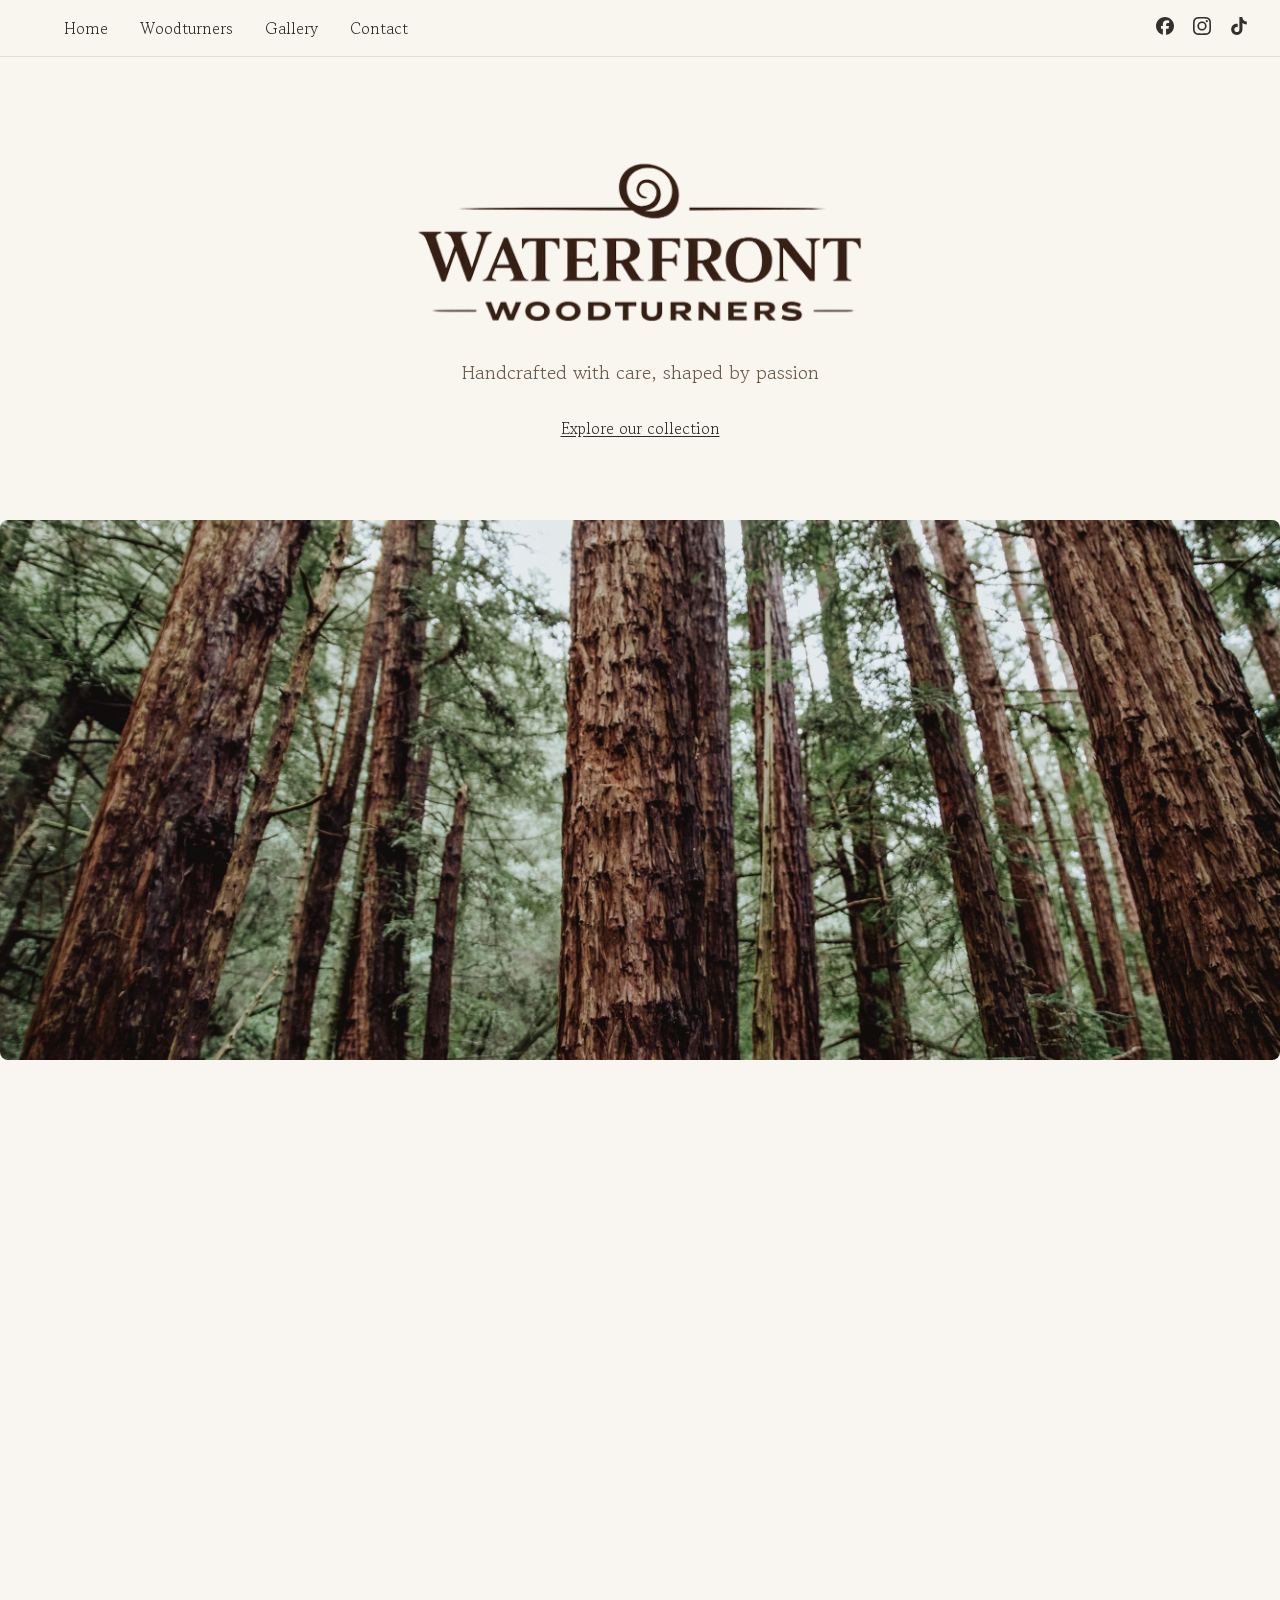
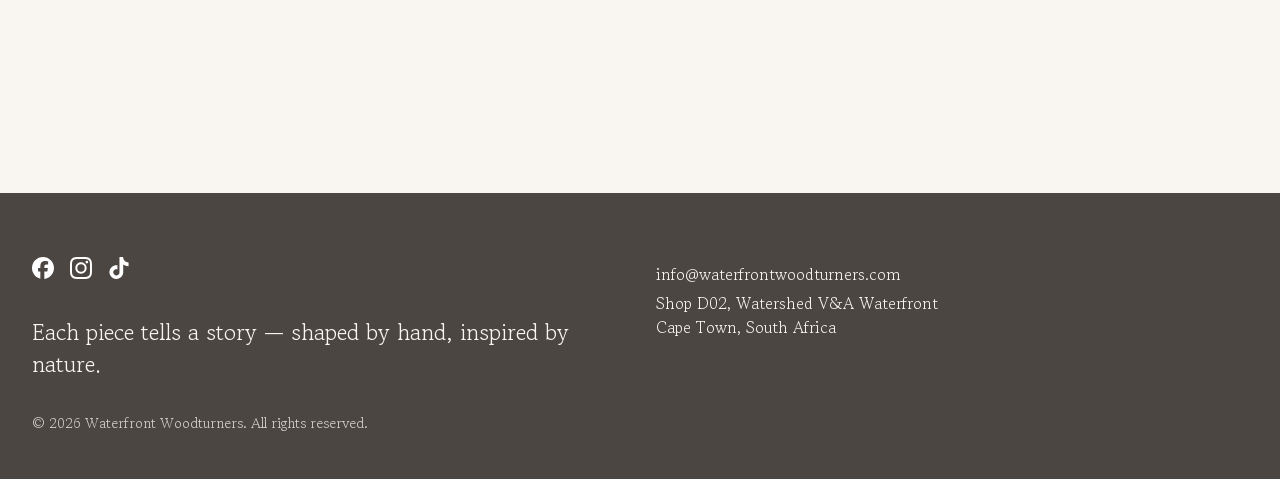
<file: index.html>
<!DOCTYPE html>
<html lang="en">
<head>
  <meta charset="UTF-8" />
  <meta name="viewport" content="width=device-width, initial-scale=1.0" />
  <title>Waterfront Woodturners | Handcrafted Art in Wood</title>
  <link href="https://fonts.googleapis.com/css2?family=Gowun+Batang:wght@400;700&display=swap" rel="stylesheet">
  <link rel="stylesheet" href="assets/css/style.css" />
</head>
<body>

<!-- NAVBAR -->
 <!-- <nav class="navbar">
   <div class="nav-container">
    <a href="index.html" class="logo">
  <img src="assets/images/logo-transparent.png" alt="Waterfront Woodturners Logo">
</a> -->

<nav class="navbar">
  <div class="nav-container">
    <ul class="nav-links">
      <li><a href="index.html">Home</a></li>
      <li><a href="woodturners.html">Woodturners</a></li>
      <li><a href="gallery.html">Gallery</a></li>
      <li><a href="contact.html">Contact</a></li>
    </ul>

    <!-- Hamburger menu (mobile only) -->
    <div class="hamburger-menu">
      <div class="hamburger-icon" onclick="toggleMenu(this)">
        <span></span>
        <span></span>
        <span></span>
      </div>
      <ul class="menu-links">
        <li><a href="index.html">Home</a></li>
        <li><a href="woodturners.html">Woodturners</a></li>
        <li><a href="gallery.html">Gallery</a></li>
        <li><a href="contact.html">Contact</a></li>
      </ul>
    </div>

    <div class="social-icons">
      <a href="#"><img src="assets/icons/facebook.svg" alt="Facebook"></a>
      <a href="#"><img src="assets/icons/instagram.svg" alt="Instagram"></a>
      <a href="#"><img src="assets/icons/tiktok.svg" alt="TikTok"></a>
    </div>
  </div>
</nav>





<!-- Hero Section -->
<header class="hero fade-in">
  <h1 class="site-title">
    <img src="assets/images/logo-transparent.png" alt="Waterfront Woodturners Logo" class="hero-logo">
  </h1>
  <p class="subtitle">Handcrafted with care, shaped by passion</p>
  <a href="gallery.html" class="cta-link">Explore our collection</a>
</header>



  <!-- Image Section -->
<section class="hero-image fade-in">
    <img src="assets/images/trees.avif" alt="Trees" />
  </section>

  <!-- What We Do Section -->
<section class="what-we-do">
  <h2 class="section-title fade-in">What We Do</h2>

  <div class="section-intro fade-in">
    <p class="label">Our Craft:</p>
    <p class="description">
      At Waterfront Woodturners, we share one common passion — taking a simple piece of wood and transforming it into something beautiful. 
      Each item is carefully turned, finished, and polished by hand, ensuring no two pieces are ever the same.
    </p>
  </div>

  <div class="info-grid">
    <div class="info-block fade-in">
      <p class="label">What We Create</p>
      <h3>Unique Woodturned Art</h3>
      <p>From elegant bowls to sculptural forms, each piece showcases the natural beauty of wood through creative design and skilled craftsmanship.</p>
    </div>

    <div class="info-block fade-in">
      <p class="label">Our Approach</p>
      <h3>Crafted by Hand, Built to Last</h3>
      <p>In a world of mass production, we stand apart. Our work is handmade, sustainable, and designed to be treasured for generations.</p>
    </div>

    <div class="info-block fade-in">
      <p class="label">Where to Find Us</p>
      <h3>The Watershed, V&A Waterfront</h3>
      <p>Visit us at <strong>Shop D02</strong> to experience the artistry up close. Our store showcases the finest pieces created by our members.</p>
    </div>

    <div class="info-block fade-in">
      <p class="label">Who We Are</p>
      <h3>A Community of Craftsmen</h3>
      <p>We are a collective of Cape Town woodturners, united by passion, skill, and a deep respect for the materials we work with.</p>
    </div>
  </div>
</section>


<section class="image-block fade-in">
  <img src="assets/images/store.jpg">
</section>


<section class="latest-section">
  <h2 class="section-title fade-in">From the Workshop</h2>

  <div class="latest-grid">
    <!-- MAIN FEATURED BLOCK -->
    <div class="latest-card large fade-in">
      <img src="assets/images/artpieces.jpg" alt="Woodturning Gallery">
      <div class="latest-info">
        <p class="label">Gallery</p>
        <h3>The Art of Woodturning</h3>
        <p>Explore our latest collection of handcrafted wooden pieces — each one turned by hand, each one completely unique.</p>
      </div>
    </div>

    <!-- SECOND ROW: LEFT CARD -->
    <div class="latest-card fade-in">
      <img src="assets/images/turner1.jpg" alt="Woodturner">
      <div class="latest-info">
        <p class="label">Meet our Woodturners</p>
        <h3>Get to know the creators</h3>
        <p>Behind every piece lies a story. Get to know the local artisans shaping Cape Town’s finest handcrafted wood art.</p>
        </div>
    </div>

    <!-- SECOND ROW: RIGHT CARD -->
    <div class="latest-card fade-in">
      <img src="assets/images/shop.jpg" alt="Upcoming Event">
      <div class="latest-info">
          <p class="label">Events</p>
          <h3>Workshops & Exhibitions</h3>
          <p>Join us for live turning demos, special events, and seasonal exhibitions at the V&A Waterfront and beyond.</p>
        </div>
    </div>
  </div>
</section>

<footer class="site-footer">
  <div class="footer-content">
    <div class="footer-left">
      <div class="footer-socials">
        <a href="#" aria-label="Facebook"><img src="assets/icons/facebook.svg" alt="Facebook"></a>
        <a href="#" aria-label="Instagram"><img src="assets/icons/instagram.svg" alt="Instagram"></a>
        <a href="#" aria-label="TikTok"><img src="assets/icons/tiktok.svg" alt="TikTok"></a>
      </div>

      <p class="footer-quote">Each piece tells a story — shaped by hand, inspired by nature.</p>
      <p class="footer-credit">© 2026 Waterfront Woodturners. All rights reserved.</p>
    </div>

    <div class="footer-right">
      <p><a href="mailto:info@waterfrontwoodturners.com">info@waterfrontwoodturners.com</a></p>
      <p>Shop D02, Watershed V&A Waterfront<br>Cape Town, South Africa</p>
    </div>
  </div>
</footer>







<script>
  // Fade-in effect
  const faders = document.querySelectorAll('.fade-in');
  const appearOptions = { threshold: 0.2, rootMargin: "0px 0px -50px 0px" };

  const appearOnScroll = new IntersectionObserver((entries) => {
    entries.forEach(entry => {
      if (entry.isIntersecting) entry.target.classList.add('visible');
      else entry.target.classList.remove('visible');
    });
  }, appearOptions);

  faders.forEach(fader => appearOnScroll.observe(fader));

  // Hamburger toggle
  function toggleMenu(menu) {
    menu.classList.toggle("open");
    document.querySelector(".menu-links").classList.toggle("open");
  }
</script>




</body>
</html>
</file>
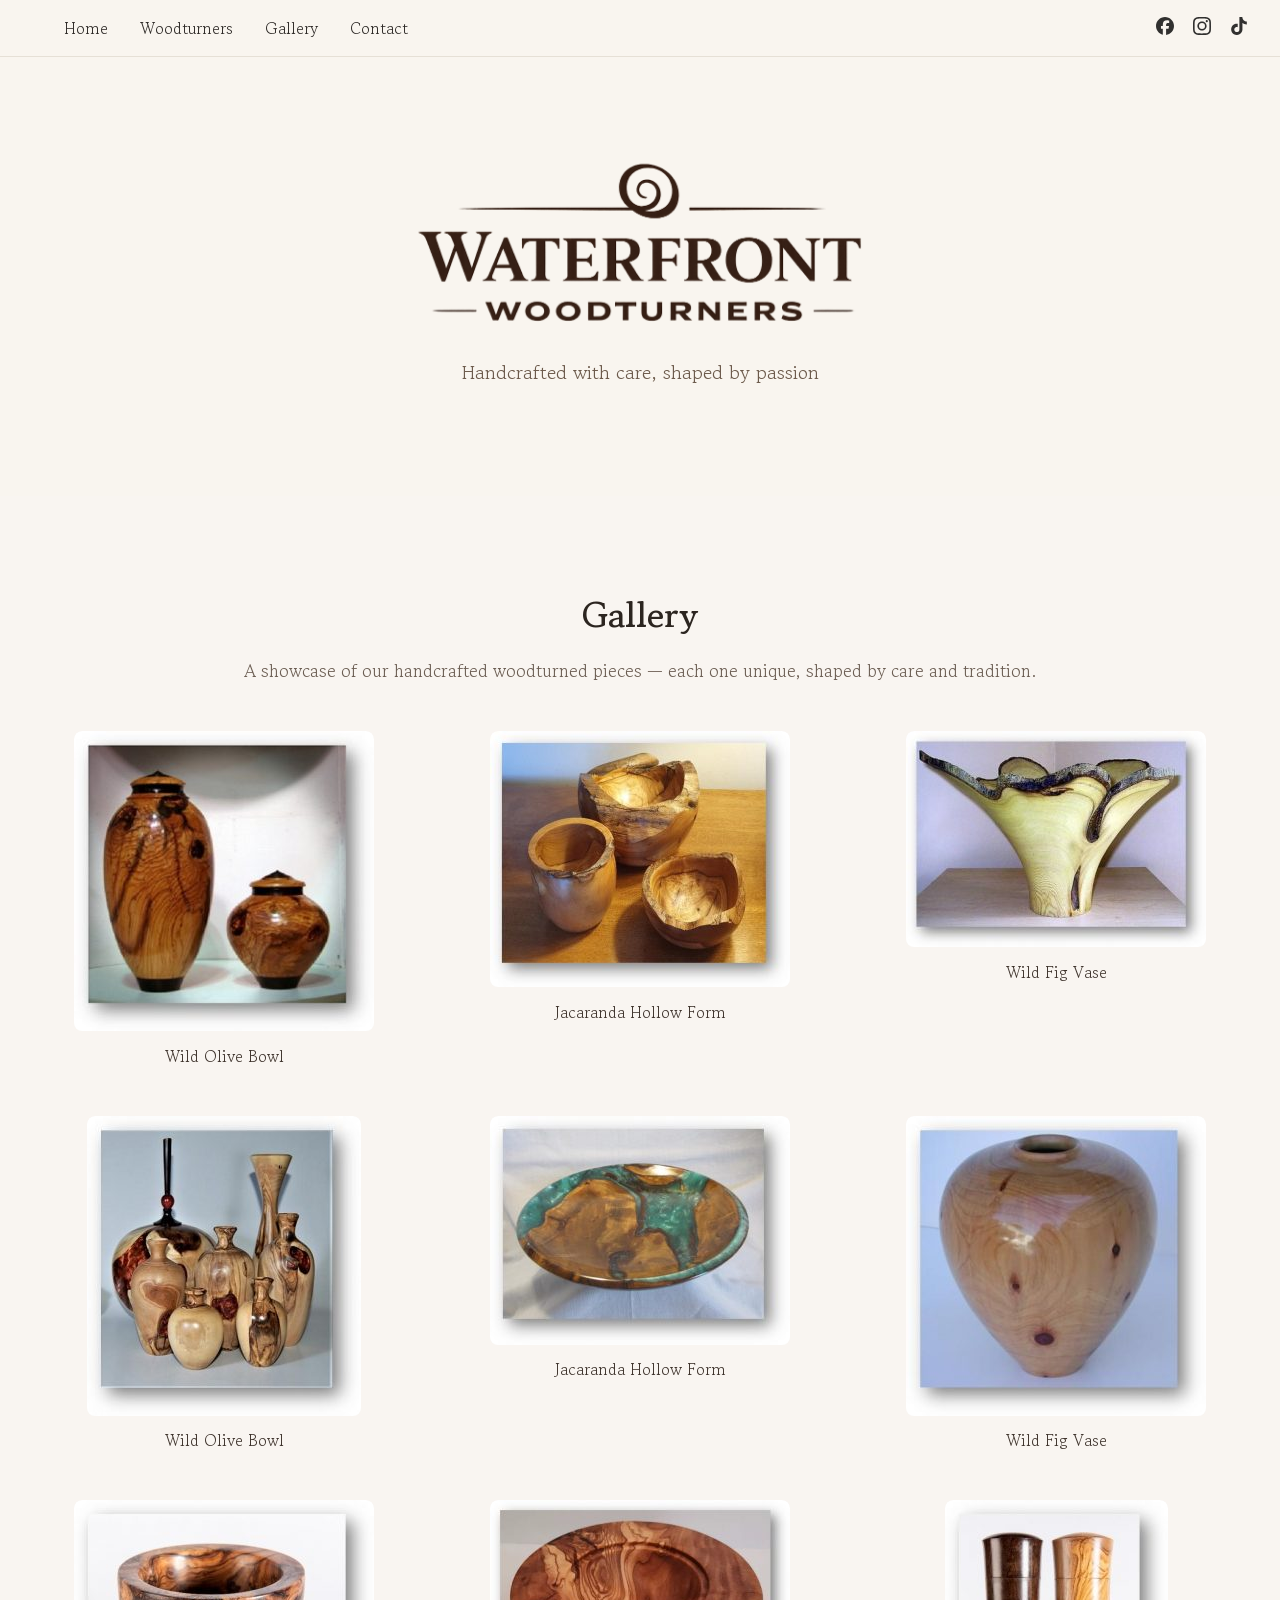
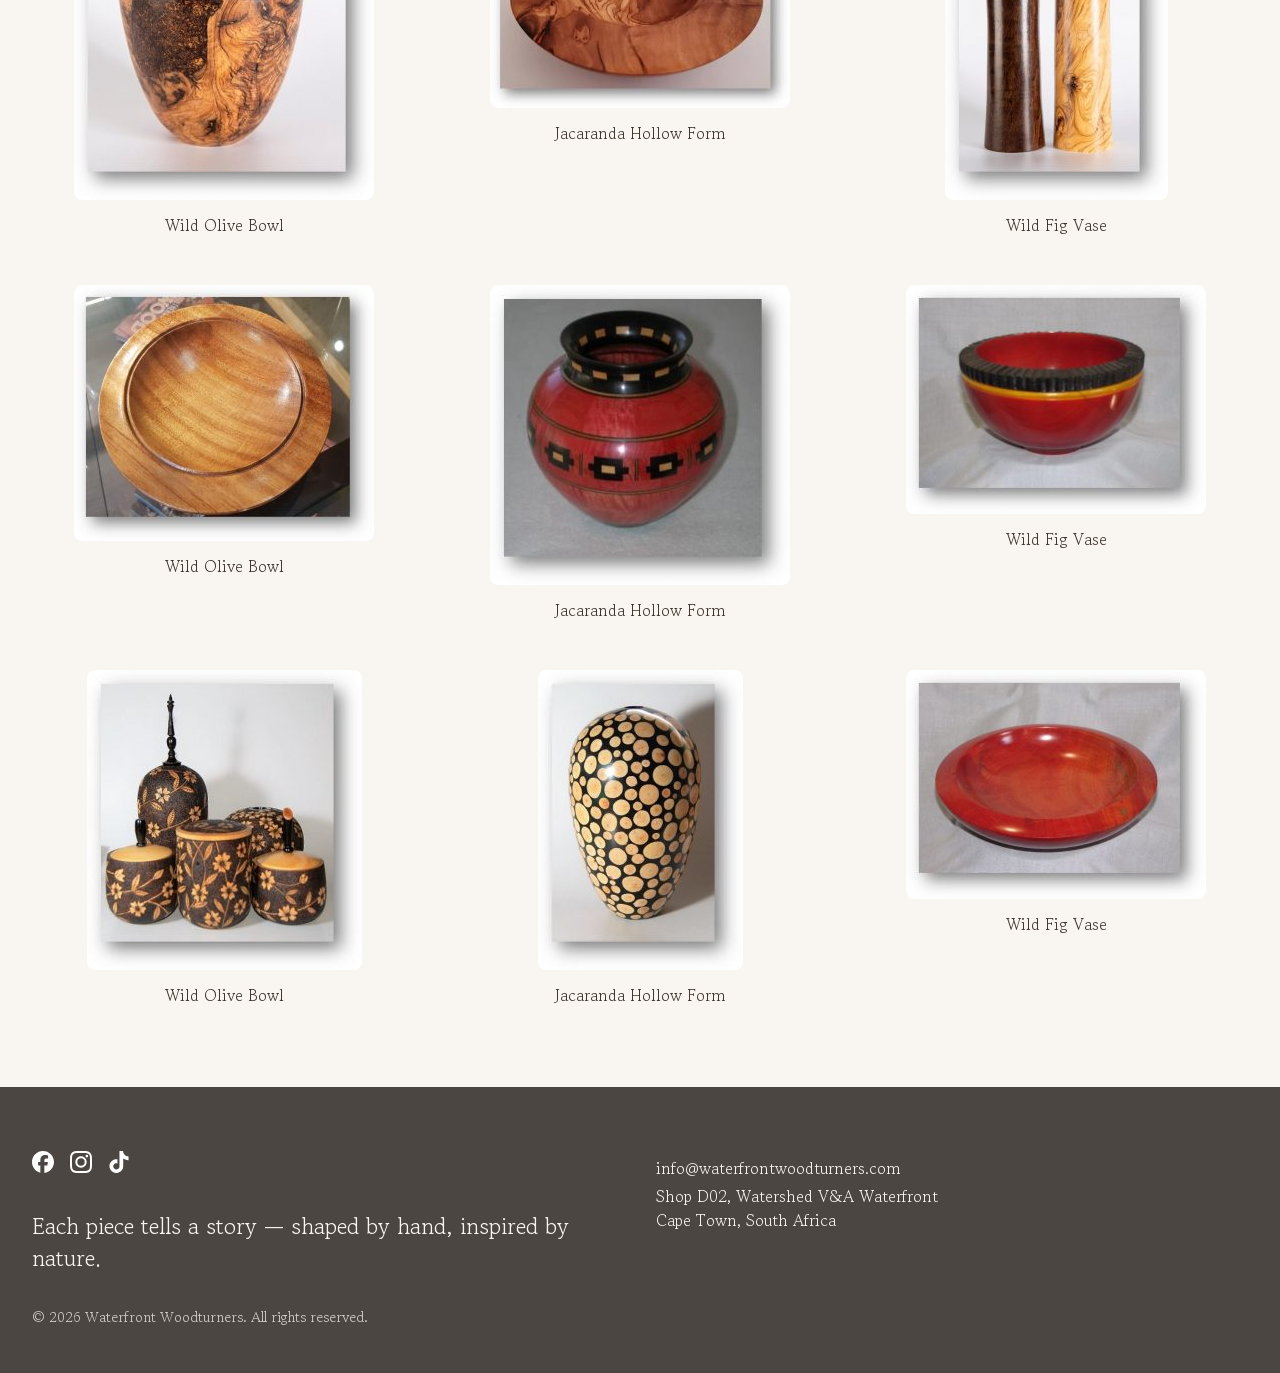
<file: gallery.html>
<!DOCTYPE html>
<html lang="en">
<head>
  <meta charset="UTF-8" />
  <meta name="viewport" content="width=device-width, initial-scale=1.0" />
    <title>Cape Woodturners Collective | Handcrafted Art in Wood</title>
  <link href="https://fonts.googleapis.com/css2?family=Gowun+Batang:wght@400;700&display=swap" rel="stylesheet">
  <link rel="stylesheet" href="assets/css/style.css" />
</head>
<body>

<nav class="navbar">
  <div class="nav-container">
    <ul class="nav-links">
      <li><a href="index.html">Home</a></li>
      <li><a href="woodturners.html">Woodturners</a></li>
      <li><a href="gallery.html">Gallery</a></li>
      <li><a href="contact.html">Contact</a></li>
    </ul>
    <div class="social-icons">
      <a href="#"><img src="assets/icons/facebook.svg" alt="Facebook"></a>
      <a href="#"><img src="assets/icons/instagram.svg" alt="Instagram"></a>
      <a href="#"><img src="assets/icons/tiktok.svg" alt="TikTok"></a>
    </div>
  </div>
</nav>



<!-- Hero Section -->
<header class="hero fade-in">
  <h1 class="site-title">
    <img src="assets/images/logo-transparent.png" alt="Waterfront Woodturners Logo" class="hero-logo">
  </h1>
  <p class="subtitle">Handcrafted with care, shaped by passion</p>
</header>


<section class="gallery">
  <h2 class="gallery-title">Gallery</h2>
  <p class="gallery-subtitle">
    A showcase of our handcrafted woodturned pieces — each one unique, shaped by care and tradition.
  </p>

  <div class="gallery-grid">
    <!-- 15 pieces -->
    <div class="gallery-item">
      <img src="assets/images/gallery/piece1.jpg" alt="Wild Olive Bowl">
      <p class="gallery-caption">Wild Olive Bowl</p>
    </div>
    <div class="gallery-item">
      <img src="assets/images/gallery/piece2.jpg" alt="Jacaranda Hollow Form">
      <p class="gallery-caption">Jacaranda Hollow Form</p>
    </div>
    <div class="gallery-item">
      <img src="assets/images/gallery/piece3.jpg" alt="Wild Fig Vase">
      <p class="gallery-caption">Wild Fig Vase</p>
    </div>

    <div class="gallery-item">
      <img src="assets/images/gallery/piece4.jpg" alt="Wild Olive Bowl">
      <p class="gallery-caption">Wild Olive Bowl</p>
    </div>
    <div class="gallery-item">
      <img src="assets/images/gallery/piece5.jpg" alt="Jacaranda Hollow Form">
      <p class="gallery-caption">Jacaranda Hollow Form</p>
    </div>
    <div class="gallery-item">
      <img src="assets/images/gallery/piece6.jpg" alt="Wild Fig Vase">
      <p class="gallery-caption">Wild Fig Vase</p>
    </div>

    <div class="gallery-item">
      <img src="assets/images/gallery/piece7.jpg" alt="Wild Olive Bowl">
      <p class="gallery-caption">Wild Olive Bowl</p>
    </div>
    <div class="gallery-item">
      <img src="assets/images/gallery/piece8.jpg" alt="Jacaranda Hollow Form">
      <p class="gallery-caption">Jacaranda Hollow Form</p>
    </div>
    <div class="gallery-item">
      <img src="assets/images/gallery/piece9.jpg" alt="Wild Fig Vase">
      <p class="gallery-caption">Wild Fig Vase</p>
    </div>

    <div class="gallery-item">
      <img src="assets/images/gallery/piece10.jpg" alt="Wild Olive Bowl">
      <p class="gallery-caption">Wild Olive Bowl</p>
    </div>
    <div class="gallery-item">
      <img src="assets/images/gallery/piece11.jpg" alt="Jacaranda Hollow Form">
      <p class="gallery-caption">Jacaranda Hollow Form</p>
    </div>
    <div class="gallery-item">
      <img src="assets/images/gallery/piece12.jpg" alt="Wild Fig Vase">
      <p class="gallery-caption">Wild Fig Vase</p>
    </div>

    <div class="gallery-item">
      <img src="assets/images/gallery/piece13.jpg" alt="Wild Olive Bowl">
      <p class="gallery-caption">Wild Olive Bowl</p>
    </div>
    <div class="gallery-item">
      <img src="assets/images/gallery/piece14.jpg" alt="Jacaranda Hollow Form">
      <p class="gallery-caption">Jacaranda Hollow Form</p>
    </div>
    <div class="gallery-item">
      <img src="assets/images/gallery/piece15.jpg" alt="Wild Fig Vase">
      <p class="gallery-caption">Wild Fig Vase</p>
    </div>
  </div>
</section>


<footer class="site-footer">
  <div class="footer-content">
    <div class="footer-left">
      <div class="footer-socials">
        <a href="#" aria-label="Facebook"><img src="assets/icons/facebook.svg" alt="Facebook"></a>
        <a href="#" aria-label="Instagram"><img src="assets/icons/instagram.svg" alt="Instagram"></a>
        <a href="#" aria-label="TikTok"><img src="assets/icons/tiktok.svg" alt="TikTok"></a>
      </div>

      <p class="footer-quote">Each piece tells a story — shaped by hand, inspired by nature.</p>
      <p class="footer-credit">© 2026 Waterfront Woodturners. All rights reserved.</p>
    </div>

    <div class="footer-right">
      <p><a href="mailto:info@waterfrontwoodturners.com">info@waterfrontwoodturners.com</a></p>
      <p>Shop D02, Watershed V&A Waterfront<br>Cape Town, South Africa</p>
    </div>
  </div>
</footer>








<script>
  // Fade-in animation on scroll
  const faders = document.querySelectorAll('.fade-in');

  const appearOptions = {
    threshold: 0.2,
    rootMargin: "0px 0px -50px 0px"
  };

  const appearOnScroll = new IntersectionObserver(function(entries) {
    entries.forEach(entry => {
      if (entry.isIntersecting) {
        entry.target.classList.add('visible');
      } else {
        entry.target.classList.remove('visible'); // remove class when it leaves view
      }
    });
  }, appearOptions);

  faders.forEach(fader => {
    appearOnScroll.observe(fader);
  });
</script>

<script>
  // Mobile hamburger toggle (new version)
  function toggleMenu(menu) {
    menu.classList.toggle("open");
    const menuLinks = document.querySelector(".menu-links");
    menuLinks.classList.toggle("open");
  }
</script>


<script>
  const menuToggle = document.querySelector(".menu-toggle");
  const navLinks = document.querySelector(".nav-links");

  menuToggle.addEventListener("click", () => {
    menuToggle.classList.toggle("active");
    navLinks.classList.toggle("active");
  });
</script>

</body>
</html>
</file>
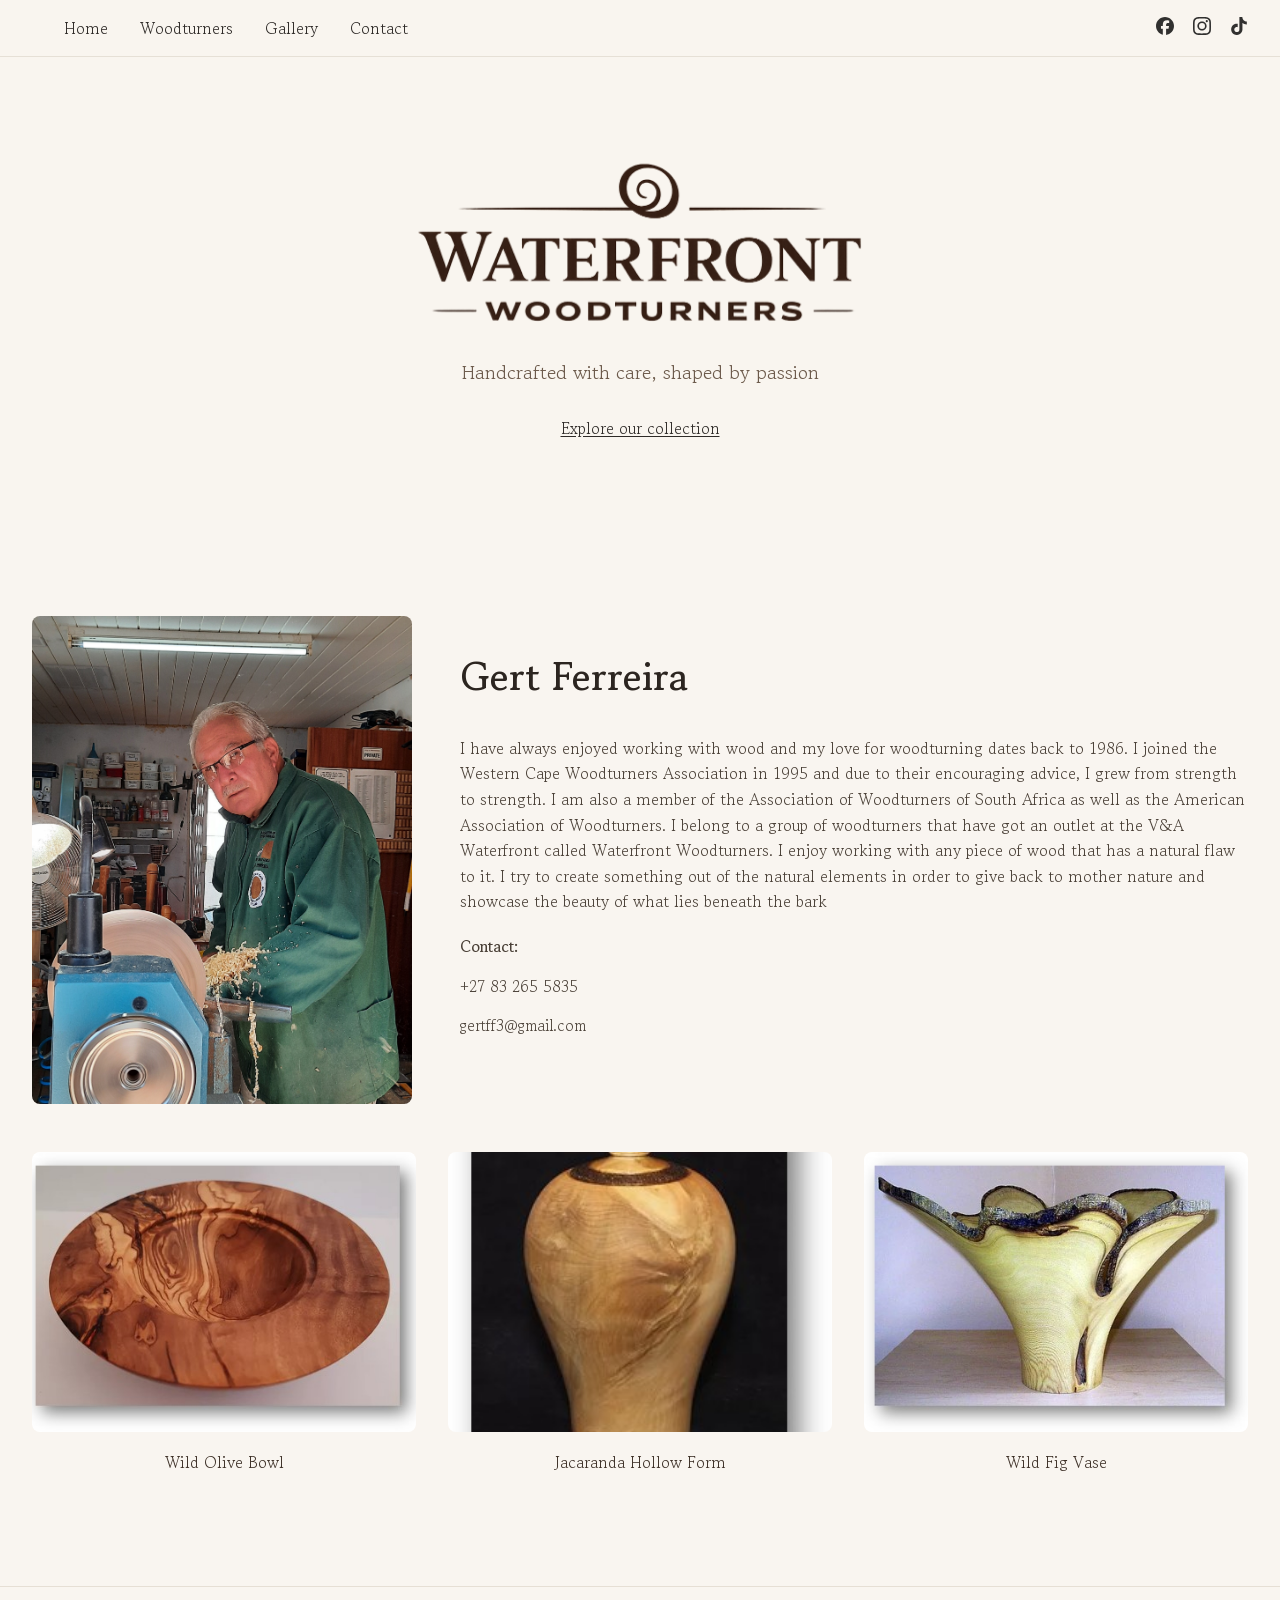
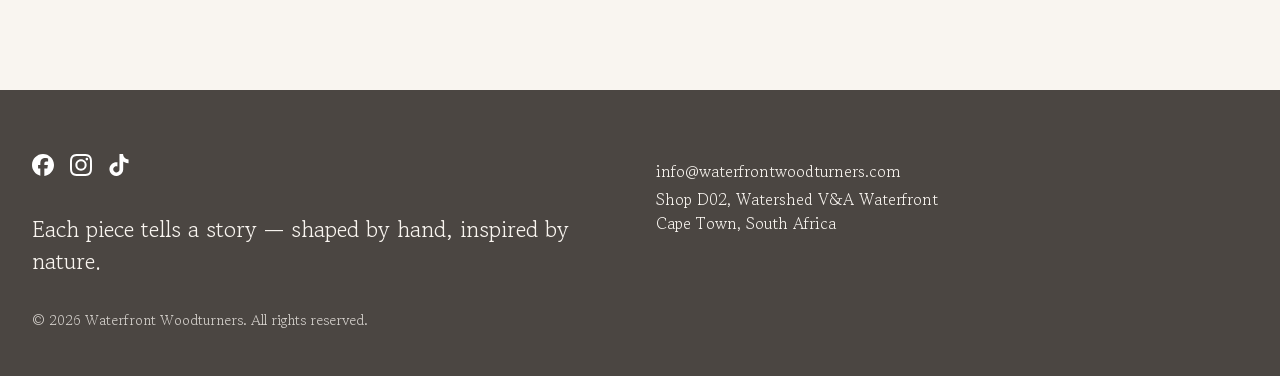
<file: woodturners.html>
<!DOCTYPE html>
<html lang="en">
<head>
  <meta charset="UTF-8" />
  <meta name="viewport" content="width=device-width, initial-scale=1.0" />
    <title>Cape Woodturners Collective | Handcrafted Art in Wood</title>
  <link href="https://fonts.googleapis.com/css2?family=Gowun+Batang:wght@400;700&display=swap" rel="stylesheet">
  <link rel="stylesheet" href="assets/css/style.css" />
</head>
<body>

<nav class="navbar">
  <div class="nav-container">
    <ul class="nav-links">
      <li><a href="index.html">Home</a></li>
      <li><a href="woodturners.html">Woodturners</a></li>
      <li><a href="gallery.html">Gallery</a></li>
      <li><a href="contact.html">Contact</a></li>
    </ul>
    <div class="social-icons">
      <a href="#"><img src="assets/icons/facebook.svg" alt="Facebook"></a>
      <a href="#"><img src="assets/icons/instagram.svg" alt="Instagram"></a>
      <a href="#"><img src="assets/icons/tiktok.svg" alt="TikTok"></a>
    </div>
  </div>
</nav>



<!-- Hero Section -->
<header class="hero fade-in">
  <h1 class="site-title">
    <img src="assets/images/logo-transparent.png" alt="Waterfront Woodturners Logo" class="hero-logo">
  </h1>
  <p class="subtitle">Handcrafted with care, shaped by passion</p>
  <a href="gallery.html" class="cta-link">Explore our collection</a>
</header>


<section class="woodturner fade-in">
  <div class="turner-info">
    <img src="assets/images/turner1.jpg" alt="Gert Ferreira" class="turner-photo">
    <div class="turner-text">
      <h2>Gert Ferreira</h2>
      <p>I have always enjoyed working with wood and my love for woodturning dates back to 1986. 

I joined the Western Cape Woodturners Association in 1995 and due to their encouraging advice, I grew from strength to strength. I am also a member of the Association of Woodturners of South Africa as well as the American Association of Woodturners. I belong to a group of woodturners that have got an outlet at the V&A Waterfront called Waterfront Woodturners.

I enjoy working with any piece of wood that has a natural flaw to it.  I try to create something out of the natural elements in order to give back to mother nature and showcase the beauty of what lies beneath the bark
      <div class="contact-info">
        <p><strong>Contact:</strong></p>
        <p><i class="fas fa-phone"></i> +27 83 265 5835</p>
        <p><i class="fas fa-envelope"></i> gertff3@gmail.com</p>
      </div>
    </div>
  </div>

  <div class="highlight-gallery">
    <div class="piece">
      <img src="assets/images/turner1-piece1.jpg" alt="Wild Olive Bowl">
      <p>Wild Olive Bowl</p>
    </div>
    <div class="piece">
      <img src="assets/images/turner1-piece2.jpg" alt="Jacaranda Hollow Form">
      <p>Jacaranda Hollow Form</p>
    </div>
    <div class="piece">
      <img src="assets/images/turner1-piece3.jpg" alt="Wild Fig Vase">
      <p>Wild Fig Vase</p>
    </div>
  </div>
</section>


<section class="woodturner fade-in">
  <div class="turner-info">
    <img src="assets/images/turner2.jpg" alt="Peter Nicolle" class="turner-photo">
    <div class="turner-text">
      <h2>Peter Nicolle</h2>
      <p>Peter is a retired Urologist, after 31 years in private practice in Cape Town, South Africa. He has been woodturning for 32 years and now turns artistic pieces, using exotic woods and other local woods from domestic felling. He enjoys using techniques like carving, pyrography, piercing, resin work, metal-leaf and colour. He is a founder member of the Western Cape Woodturners Association and the Association of Woodturners of South Africa. He also paints watercolour and in pastels doing portraiture, figure painting and landscapes.

            He is a member of the SA Society of Artists and the SA National Association for Visual Arts. He has done watercolour demonstrations, and woodturning demonstrations.

            He exhibits Woodturning and paintings regularly at the SA Society of Artists annual exhibitions, and their merit exhibitions. He established the “Western Cape Doctors Art Group” and participated in exhibitions with this group annually from 2002 to 2023.       <div class="contact-info">
        <p><strong>Contact:</strong></p>
        <p><i class="fas fa-phone"></i> +27 83 325 9985</p>
        <p><i class="fas fa-envelope"></i> pnicolle43@gmail.com</p>
      </div>
    </div>
  </div>

  <div class="highlight-gallery">
    <div class="piece">
      <img src="assets/images/turner2-piece1.jpg" alt="Leadwood & Wild Olive">
      <p>Leadwood & Wild Olive</p>
    </div>
    <div class="piece">
      <img src="assets/images/turner2-piece2.jpg" alt="Wild Olive Burr">
      <p>Wild Olive Burr</p>
    </div>
    <div class="piece">
      <img src="assets/images/turner2-piece3.jpg" alt="Norfolk Island Pine">
      <p>Norfolk Island Pine</p>
    </div>
  </div>
</section>


<section class="woodturner fade-in">
  <div class="turner-info">
    <img src="assets/images/turner3.jpg" alt="Thys Carstens" class="turner-photo">
    <div class="turner-text">
      <h2>Thys Carstens</h2>
      <p>I am a retired pharmacist.  In 1985 I took up woodturning and became a founding member of both the WCWA in 1995 and SAWA in 1996 . I have been a part of the Waterfront Woodturners since it's inception in 2000 and still going strong . 



I've had the privilege to do demos both nationally and locally. My personal situation does not allow me to be more involved .  As a way of passing on my experience I demo for a group once a month in Durbanville (that was before covid). On a very regular basis I also publish on the World of Woodturners 
<p><strong>Contact:</strong></p>
        <p><i class="fas fa-phone"></i> +27 79 994 9501</p>
        <p><i class="fas fa-envelope"></i>thysturn@telkomsa.net</p>
      </div>
    </div>
  </div>

  <div class="highlight-gallery">
    <div class="piece">
      <img src="assets/images/turner3-piece1.jpg" alt="Wild Olive Branches and Rooikrans">
      <p>Wild Olive Branches and Rooikrans</p>
    </div>
    <div class="piece">
      <img src="assets/images/turner3-piece2.jpg" alt="Silky Oak and Black Resin">
      <p>Silky Oak and Black Resin</p>
    </div>
    <div class="piece">
      <img src="assets/images/turner3-piece3.jpg" alt="Pyrographed Items">
      <p>Pyrographed Items</p>
    </div>
  </div>
</section>


<section class="woodturner fade-in">
  <div class="turner-info">
    <img src="assets/images/turner4.jpg" alt="Beyers Cronje" class="turner-photo">
    <div class="turner-text">
      <h2>Beyers Cronje</h2>
      <p>I started woodturning in 1979 in my dad’s workshop, the first object was a club cum baseball bat. Shortly after, my dad went to England and had a couple of workshops with English and American wood turners. When he returned from these trips he was full of ideas and I would spend the time looking over his shoulder and learning the tricks, like cutting with a skew and roughing with a gouge. 


        After school and military service I studied as a teacher in wood and metal work where my love for woodwork was strengthened. I helped a couple of fellow students master proper woodturning techniques and made many a gift for friends.


        In 2000 I joined the group that formed the Waterfront Woodturners and have spent many hours creating unique turned pieces.


        I have been a member of the AWSA since about 1995 and have presented at their symposia a number of times.


        Initially I specialised in turning lace bobbins, and slowly started turning boxes, bowls, natural edge vessels. I really enjoy making miniature furniture Scale 1:12 where all the relevant jointing is also done. Much of my workshop time is taken by carving custom gun stocks and the checkering of the grips. This checkering is sometimes used as embellishment on my turned pieces.<p><strong>Contact:</strong></p>
                <p><i class="fas fa-phone"></i> +27 72 031 8114</p>
        <p><i class="fas fa-envelope"></i>beyerscgrt@gmail.com</p>
      </div>
    </div>
  </div>

  <div class="highlight-gallery">
    <div class="piece">
      <img src="assets/images/turner4-piece1.jpg" alt="Jacaranda Stained">
      <p>Jacaranda Stained</p>
    </div>
    <div class="piece">
      <img src="assets/images/turner4-piece2.jpg" alt="Stinkwood Resin">
      <p>Stinkwood Resin</p>
    </div>
    <div class="piece">
      <img src="assets/images/turner4-piece3.jpg" alt="Red Ivory">
      <p>Red Ivory</p>
    </div>
  </div>
</section>





<footer class="site-footer">
  <div class="footer-content">
    <div class="footer-left">
      <div class="footer-socials">
        <a href="#" aria-label="Facebook"><img src="assets/icons/facebook.svg" alt="Facebook"></a>
        <a href="#" aria-label="Instagram"><img src="assets/icons/instagram.svg" alt="Instagram"></a>
        <a href="#" aria-label="TikTok"><img src="assets/icons/tiktok.svg" alt="TikTok"></a>
      </div>

      <p class="footer-quote">Each piece tells a story — shaped by hand, inspired by nature.</p>
      <p class="footer-credit">© 2026 Waterfront Woodturners. All rights reserved.</p>
    </div>

    <div class="footer-right">
      <p><a href="mailto:info@waterfrontwoodturners.com">info@waterfrontwoodturners.com</a></p>
      <p>Shop D02, Watershed V&A Waterfront<br>Cape Town, South Africa</p>
    </div>
  </div>
</footer>


<script>
  // Fade-in animation on scroll
  const faders = document.querySelectorAll('.fade-in');

  const appearOptions = {
    threshold: 0.2,
    rootMargin: "0px 0px -50px 0px"
  };

  const appearOnScroll = new IntersectionObserver(function(entries) {
    entries.forEach(entry => {
      if (entry.isIntersecting) {
        entry.target.classList.add('visible');
      } else {
        entry.target.classList.remove('visible'); // remove class when it leaves view
      }
    });
  }, appearOptions);

  faders.forEach(fader => {
    appearOnScroll.observe(fader);
  });
</script>

<script>
  // Mobile hamburger toggle (new version)
  function toggleMenu(menu) {
    menu.classList.toggle("open");
    const menuLinks = document.querySelector(".menu-links");
    menuLinks.classList.toggle("open");
  }
</script>


</body>
</html>
</file>
<file: assets/css/style.css>
/* Base styles */
body {
  margin: 0;
  font-family: "Gowun Batang", serif;
  background-color: #f9f5f0;
  color: #2d2d2d;
  font-weight: 400;
}

/* NAVBAR */

.navbar {
  background-color: #f9f5ef;
  border-bottom: 1px solid #e6e0d6;
  padding: 1rem 2rem;
  position: sticky;
  top: 0;
  z-index: 1000;
}

.nav-container {
  display: flex;
  justify-content: space-between;
  align-items: center;
}

/* --- Logo Styling --- */
.logo img {
  height: 80px;          /* Adjust as needed */
  width: auto;
  display: block;
  object-fit: contain;
}

@media (max-width: 768px) {
  .logo img {
    height: 45px;        /* smaller on mobile */
  }
  .navbar {
      padding-top: 3rem;
  }
}


/* Logo */
.logo {
  font-family: "Gowun Batang", serif;
  font-size: 1.5rem;
  color: #2e2a27;
}

/* Nav links */
.nav-links {
  list-style: none;        /* removes bullets */
  padding: 0;              /* removes default list padding */
  margin: 0;               /* removes any browser margin */
  display: flex;
  gap: 2rem;               /* spacing between links */
  margin-left: 2rem;       /* optional: push it away from the left edge */
}



.nav-links a {
  text-decoration: none;
  color: #2e2a27;
  font-family: "Gowun Batang", serif;
  font-weight: 500;
}

.nav-links a:hover {
  color: #6c5a4b;
}


/* Social icons */
.social-icons {
  display: flex;
  gap: 1.2rem;
}

.social-icons img {
  width: 18px;
  height: 18px;
  opacity: 0.8;
  transition: opacity 0.2s ease;
}

.social-icons img:hover {
  opacity: 1;
}

/* --- MOBILE NAVIGATION (FINAL VERSION) --- */
.hamburger-menu {
  position: relative;
  display: none; /* hidden on desktop */
}

.hamburger-icon {
  display: flex;
  flex-direction: column;
  justify-content: space-between;
  width: 28px;
  height: 20px;
  cursor: pointer;
  z-index: 1100;
  position: absolute;
  top: 20px;
  right: 20px; /* 👈 ensures it's top-right aligned */
}

.hamburger-icon span {
  height: 2px;
  width: 100%;
  background-color: #2e2a27;
  transition: all 0.3s ease;
}

/* Toggle to X */
.hamburger-icon.open span:nth-child(1) {
  transform: rotate(45deg) translate(4px, 5px);
}
.hamburger-icon.open span:nth-child(2) {
  opacity: 0;
}
.hamburger-icon.open span:nth-child(3) {
  transform: rotate(-45deg) translate(4px, -5px);
}

/* Dropdown */
.menu-links {
  display: none;
  flex-direction: column;
  align-items: center;
  background-color: #f9f5ef;
  position: absolute;
  top: 60px;
  right: 10px;
  width: 180px;
  border: 1px solid #e6e0d6;
  border-radius: 6px;
  box-shadow: 0 4px 12px rgba(0, 0, 0, 0.1);
  padding: 1rem 0;
  animation: fadeIn 0.3s ease;
}

.menu-links.open {
  display: flex;
}

.menu-links li {
  list-style: none;
  margin: 1rem 0;
}

.menu-links a {
  text-decoration: none;
  color: #2e2a27;
  font-weight: 500;
}

.menu-links a:hover {
  color: #8a4a1d;
}

@keyframes fadeIn {
  from {
    opacity: 0;
    transform: translateY(-10px);
  }
  to {
    opacity: 1;
    transform: translateY(0);
  }
}

@media (max-width: 768px) {
  .hamburger-menu {
    display: block;
  }

  .nav-links {
    display: none;
  }

  .social-icons {
    display: none;
  }
}





/* HERO SECTION */

/* --- Hero Logo --- */
.hero-logo {
  height: 180px;             
  width: auto;
  display: block;
  margin: 0 auto 1rem auto;
  object-fit: contain;
  margin-bottom: 1.5rem;

  opacity: 0;
  transform: translateY(10px);
  animation: fadeUp 1.5s ease forwards;
}


@keyframes fadeUp {
  from {
    opacity: 0;
    transform: translateY(20px);
  }
  to {
    opacity: 1;
    transform: translateY(0);
  }
}

/* Reduce logo size for smaller screens */
@media (max-width: 768px) {
  .hero-logo {
    height: 110px;
  }
}

@media (max-width: 480px) {
  .hero-logo {
    height: 70px;
  }
}




.hero {
  text-align: center;
  padding: 4rem 2rem 5rem;
  background-color: #f9f5ef;
}

.hero-image img {
  width: 100%;
  height: 60vh; /* try 60 for balanced, 55 for shorter, 65 for a bit taller */
  object-fit: cover;
  border-radius: 8px;
  display: block;
  margin: 0 auto;
}


.hero .site-title {
  font-family: "Gowun Batang", serif;
  font-size: 3.2rem;
  font-weight: 700;
  margin-bottom: 0.8rem;
  color: #2e2a27;
}

.hero .subtitle {
  font-family: "Gowun Batang", serif;
  font-size: 1.2rem;
  color: #6c5a4b;
  margin-bottom: 1.8rem;
}

.cta-link {
  text-decoration: underline;
  color: #2e2a27;
  font-size: 1rem;
  transition: color 0.3s ease;
}

.cta-link:hover {
  color: #8a4a1d;
}

/* Remove old announcement styling if it exists */
.announcement {
  display: none;
}


/* --- WHAT WE DO SECTION --- */
.what-we-do {
  background-color: #f9f5f0;
  text-align: center;
  padding: 6rem 2rem;
}

.section-title {
  font-size: 3rem;        /* larger title */
  font-weight: 700;
  margin-bottom: 2.5rem;
}

.section-intro .label {
  font-size: 1rem;
  color: #6c4a36;
  margin-bottom: 0.5rem;
}

.section-intro .description {
  font-size: 1.25rem;
  max-width: 700px;
  margin: 0 auto 5rem auto;
  line-height: 1.7;
  color: #2d2d2d;
}

.info-grid {
  display: grid;
  grid-template-columns: repeat(2, 1fr); /* 2 columns */
  gap: 4rem 6rem;
  justify-items: center;
  max-width: 900px;
  margin: 0 auto;
}

@media (max-width: 768px) {
  .info-grid {
    grid-template-columns: 1fr; /* stack vertically on mobile */
    gap: 3rem;
  }
}


.info-block {
  max-width: 300px;
}

.info-block .label {
  color: #6c4a36;
  font-size: 1rem;
  margin-bottom: 0.6rem;
}

.info-block h3 {
  font-size: 1.4rem;      /* larger main text */
  font-weight: 500;
  margin-bottom: 0.8rem;
}

.info-block p {
  font-size: 1rem;
  color: #444;
  line-height: 1.5;
}


/* Responsive */
@media (max-width: 768px) {
  .info-grid {
    flex-direction: column;
    gap: 3rem;
  }
}

/* Fade-in animation setup */
.fade-in {
  opacity: 0;
  transform: translateY(40px);
  transition: opacity 2s ease-out, transform 2s ease-out;
}

.fade-in.visible {
  opacity: 1;
  transform: translateY(0);
}



/* --- IMAGE BLOCK SECTION --- */
.image-block {
  display: flex;
  justify-content: center;
  padding: 5rem 2rem;
  background-color: #f9f5f0;  /* keeps the same tone as the page */
}

.image-block {
  padding: 7rem 2rem;
  border-radius: 16px;
}


.image-block img {
  width: 90%;                /* narrower than full width */
  max-width: 1600px;         /* prevents stretching on ultrawide screens */
  border-radius: 12px;       /* rounded corners */
  object-fit: cover;
  transition: opacity 1.8s ease-out, transform 1.8s ease-out;
}
/* === FROM THE WORKSHOP SECTION === */

.latest-section {
  padding: 4rem 2rem;
  text-align: center;
}

.latest-grid {
  display: flex;
  flex-wrap: wrap;
  justify-content: center;
  align-items: stretch;
  gap: 2rem;
  max-width: 1200px;
  margin: 0 auto;
}

.latest-card {
  background-color: transparent;
  border: 1px solid #e0ddd6;
  border-radius: 10px;
  overflow: hidden;
  flex: 1 1 calc(33.333% - 2rem); /* 3 per row */
  box-sizing: border-box;
  transition: transform 0.3s ease, box-shadow 0.3s ease;
}

.latest-card img {
  width: 100%;
  height: auto;
  display: block;
}

.latest-info {
  padding: 1rem 1.5rem;
}

.latest-card:hover {
  transform: translateY(-6px);
  box-shadow: 0 6px 12px rgba(0, 0, 0, 0.1);
}

/* Large featured card */
.latest-card.large {
  flex: 1 1 100%;
  display: flex;
  flex-direction: row;
  align-items: center;
  gap: 2rem;
}

.latest-card.large img {
  width: 50%;
  height: auto;
  border-radius: 8px;
}

.latest-card.large .latest-info {
  text-align: left;
  padding: 2rem;
}

/* --- RESPONSIVENESS --- */

/* Tablet: 2 per row */
@media (max-width: 1024px) {
  .latest-card {
    flex: 1 1 calc(50% - 1.5rem);
  }

  .latest-card.large {
    flex-direction: column;
  }

  .latest-card.large img {
    width: 100%;
  }
}

/* Mobile: stack all vertically */
@media (max-width: 768px) {
  .latest-grid {
    flex-direction: column;
    align-items: center;
  }

  .latest-card {
    flex: 1 1 100%;
  }

  .latest-card.large {
    flex-direction: column;
    text-align: center;
  }

  .latest-card.large .latest-info {
    padding: 1.5rem;
  }
}



/* Info area */
.latest-info {
  padding: 1.5rem 2rem;
}

.latest-info .label {
  font-size: 0.9rem;
  color: #7b4b2a;
  margin-bottom: 0.5rem;
}

.latest-info h3 {
  font-size: 1.4rem;
  margin-bottom: 0.5rem;
  color: #2d2d2d;
}

.latest-info p {
  font-size: 1rem;
  color: #555;
  line-height: 1.5;
}

/* Responsive layout */
@media (max-width: 768px) {
  .latest-card.large {
    flex-direction: column;
  }
  .latest-card.large img {
    width: 100%;
    height: 250px;
  }
}

/* --- FOOTER --- */
.site-footer {
  background-color: #4b4642; /* You can adjust this to match your palette */
  color: #f9f5f0;
  padding: 4rem 2rem 2rem 2rem;
  font-family: 'Gowun Batang', serif;
}

.footer-content {
  display: flex;
  justify-content: space-between;
  align-items: flex-start;
  max-width: 1600px;
  margin: 0 auto;
  flex-wrap: wrap;
  gap: 2rem;
}

.footer-left,
.footer-right {
  flex: 1;
  min-width: 280px;
}

/* Social icons */
.footer-socials {
  display: flex;
  gap: 1rem;
  margin-bottom: 2rem;
}

.footer-socials img {
  width: 22px;
  height: 22px;
  filter: brightness(0) invert(1);
  transition: opacity 0.3s ease;
}

.footer-socials img:hover {
  opacity: 0.7;
}

/* Quote + credit */
.footer-quote {
  font-size: 1.4rem;
  margin-bottom: 2rem;
}

.footer-credit {
  font-size: 0.9rem;
  opacity: 0.8;
}

/* Right side (contact info) */
.footer-right p {
  margin: 0.3rem 0;
  font-size: 1rem;
}

.footer-right a {
  color: #f9f5f0;
  text-decoration: none;
}

.footer-right a:hover {
  text-decoration: underline;
}

/* Responsive layout */
@media (max-width: 768px) {
  .footer-content {
    flex-direction: column;
    text-align: center;
  }

  .footer-right {
    margin-top: 2rem;
  }

  .footer-socials {
    justify-content: center;
  }
}


/* --- WOODTURNERS PAGE --- */

.woodturner {
  display: flex;
  flex-direction: column;
  align-items: center;
  justify-content: center;
  max-width: 1400px;
  margin: 0 auto;
  padding: 6rem 2rem;
  border-bottom: 1px solid #e6dfd5;
}

.turner-info {
  display: flex;
  align-items: flex-start;
  gap: 3rem;
  width: 100%;
  flex-wrap: wrap;
}

.turner-photo {
  width: 380px;
  border-radius: 8px;
  object-fit: cover;
}

.turner-text {
  flex: 1;
  min-width: 300px;
}

.turner-text h2 {
  font-family: 'Gowun Batang', serif;
  font-size: 2.4rem;
  color: #2c2520;
}

.turner-text p {
  color: #4a4037;
  line-height: 1.6;
}

.contact-info {
  margin-top: 1.2rem;
  font-size: 0.95rem;
  color: #3c3c3c;
}

.highlight-gallery {
  display: flex;
  justify-content: space-between;
  flex-wrap: wrap;
  gap: 2rem;
  margin-top: 3rem;
  width: 100%;
}

.piece {
  flex: 1;
  min-width: 280px;
  text-align: center;
}

.piece img {
  width: 100%;
  height: 280px;
  object-fit: cover;
  border-radius: 8px;
  transition: transform 0.4s ease;
}

.piece img:hover {
  transform: scale(1.03);
}

.piece p {
  margin-top: 0.8rem;
  font-size: 1rem;
  color: #3d3027;
}

/* Fade in animation same as homepage */
.fade-in {
  opacity: 0;
  transform: translateY(40px);
  transition: opacity 1.5s ease-out, transform 1.5s ease-out;
}

.fade-in.visible {
  opacity: 1;
  transform: translateY(0);
}

.woodturner:nth-child(even) .turner-info {
  flex-direction: row-reverse;
}


/* --- GALLERY SECTION --- */

.gallery {
  text-align: center;
  padding: 4rem 2rem;
  background-color: #f9f5f1; /* match your site background */
}

.gallery-title {
  font-family: 'Gowun Batang', serif;
  font-size: 2.2rem;
  color: #2c2520;
  margin-bottom: 0.5rem;
}

.gallery-subtitle {
  font-size: 1.1rem;
  color: #6b5d52;
  margin-bottom: 3rem;
}

.gallery-grid {
  display: grid;
  grid-template-columns: repeat(3, 1fr);
  gap: 2rem;
  justify-items: center;
  align-items: start;
}

/* Each image item */
.gallery-item {
  overflow: hidden;
  border-radius: 8px;
  transition: transform 0.3s ease, box-shadow 0.3s ease;
}

.gallery-item img {
  width: 100%;
  height: auto;
  border-radius: 8px;
  display: block;
  transition: transform 0.4s ease;
}

/* Hover lift */
.gallery-item:hover {
  transform: translateY(-6px);
}

.gallery-item:hover img {
  transform: scale(1.03);
}

.gallery-caption {
  font-family: 'Gowun Batang', serif;
  font-size: 1rem;
  color: #3e332c;
  margin-top: 0.8rem;
}

/* Responsive grid */
@media (max-width: 1024px) {
  .gallery-grid {
    grid-template-columns: repeat(2, 1fr);
  }
}

@media (max-width: 600px) {
  .gallery-grid {
    grid-template-columns: 1fr;
  }
}


/* Fade-in animation consistency */
.fade-in {
  opacity: 0;
  transform: translateY(40px);
  transition: opacity 1.2s ease-out, transform 1.5s ease-out;
}

.fade-in.visible {
  opacity: 1;
  transform: translateY(0);
}

/* === RESPONSIVE DESIGN === */

/* --- Tablet layout (medium screens) --- */
@media (max-width: 1024px) {
  body {
    font-size: 0.95rem;
  }

  .nav-links {
    gap: 1.2rem;
  }

  .hero .site-title {
    font-size: 2.4rem;
  }

  .gallery-grid {
    grid-template-columns: repeat(2, 1fr);
  }

  .turner-info {
    flex-direction: column;
    text-align: center;
  }

  .turner-photo {
    width: 100%;
    max-width: 400px;
  }
}

/* --- Mobile layout (small screens) --- */
@media (max-width: 768px) {
  body {
    font-size: 0.9rem;
    padding: 0 1rem;
  }

  .navbar {
    flex-direction: column;
    align-items: center;
  }

  .nav-links {
    flex-direction: column;
    gap: 1rem;
  }

  .hero .site-title {
    font-size: 2rem;
  }

  .gallery-grid {
    grid-template-columns: 1fr;
  }

  .highlight-gallery,
  .turner-info {
    flex-direction: column;
  }

  .turner-photo {
    width: 100%;
  }
}

/* --- Very large screens (optional) --- */
@media (min-width: 1600px) {
  body {
    font-size: 1.1rem;
  }

  .gallery-grid {
    gap: 2.5rem;
  }

  .hero .site-title {
    font-size: 3.5rem;
  }
}

/* --- Fix hamburger positioning --- */
@media (max-width: 768px) {
  .hamburger-menu {
    display: block;
    position: absolute; /* make it position relative to the viewport */
    top: 20px;
    right: 20px; /* 👈 ensures top-right alignment */
    z-index: 2000;
  }

  .hamburger-icon {
    position: relative; /* reset from absolute */
    top: auto;
    right: auto;
  }
}
</file>
